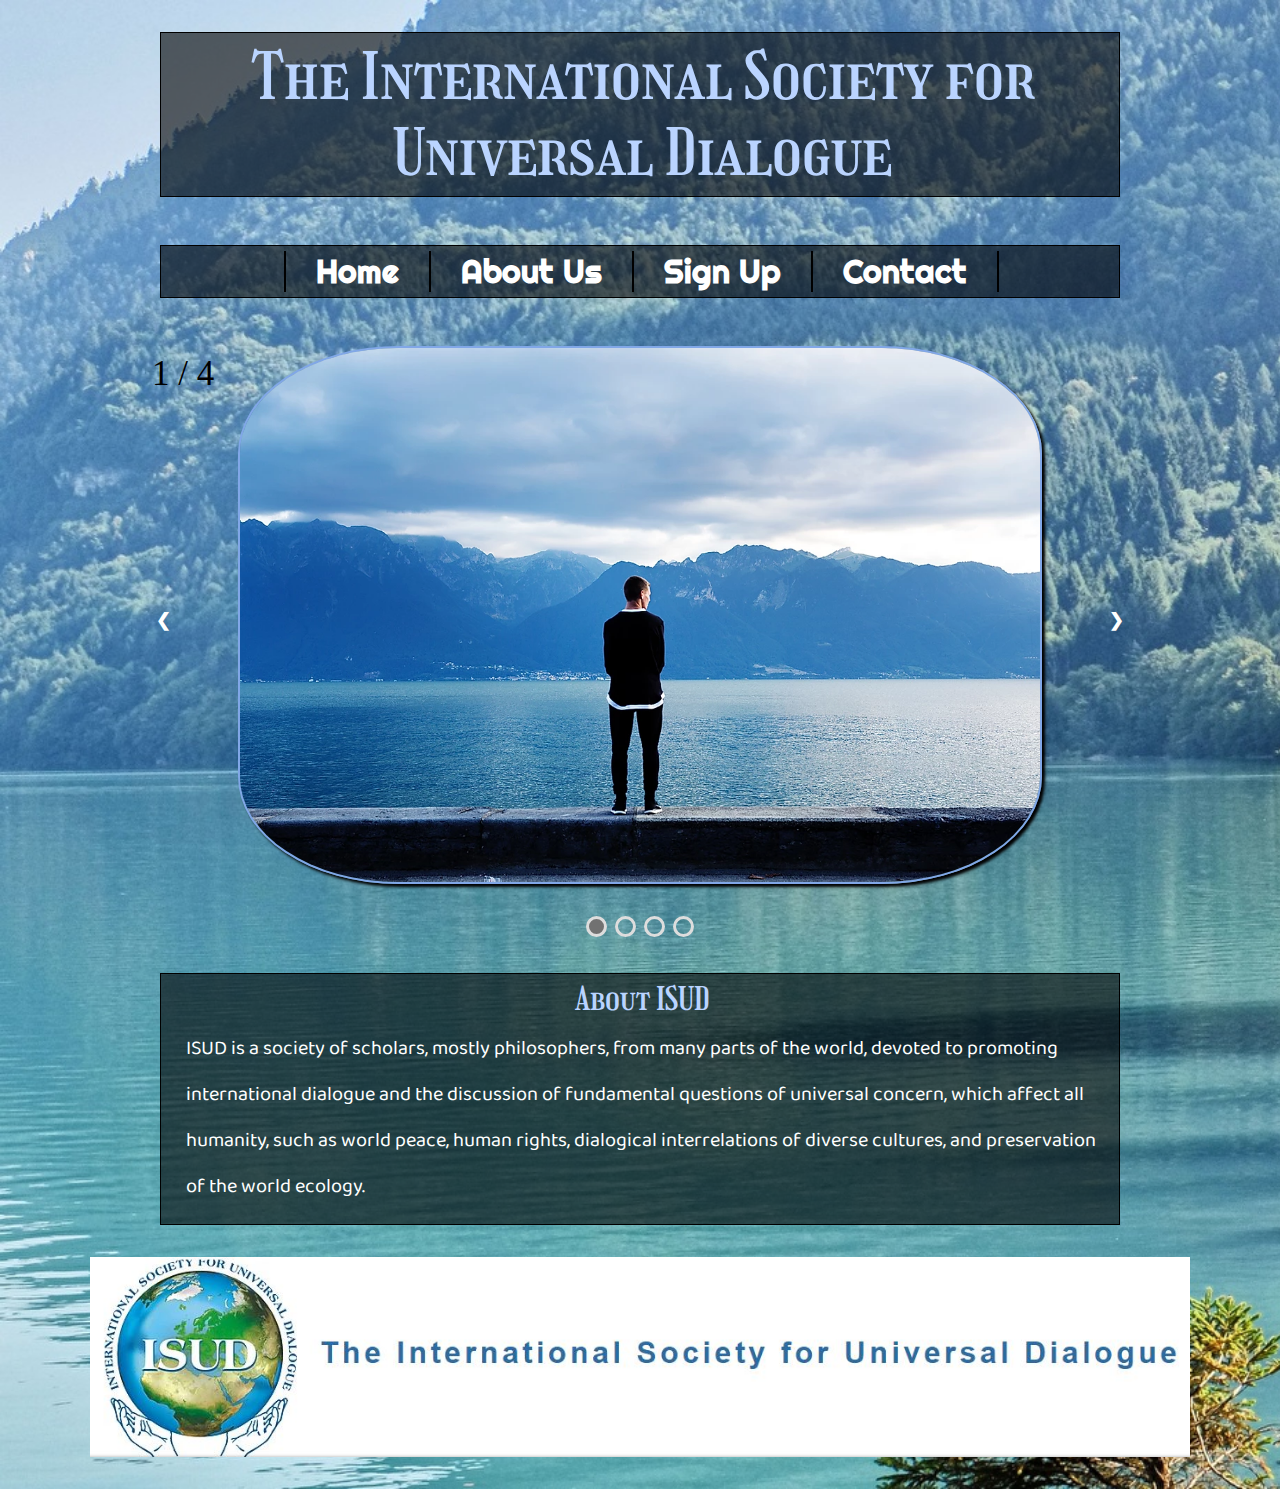
<file: index.html>
<!DOCTYPE html>
<html lang="en">
<head>
  <meta charset="UTF-8">
  <title>Home | ISUD</title>
  <link href="https://fonts.googleapis.com/css2?family=Baloo+Bhaina+2:wght@500&family=Baloo+Tammudu+2&family=Girassol&family=Righteous&display=swap" rel="stylesheet">
  <link rel="stylesheet" type="text/css" href="css/reset.css">
  <link rel="stylesheet" type="text/css" href="css/stylesheet.css">
</head>

<body>
  <div id="title_box">
    <h1>The International Society for Universal Dialogue</h1>
  </div>
    <ul id="nav">
      <li><a href="index.html">Home</a></li>
      <li><a href="aboutus.html">About Us</a></li>
      <li><a href="signup.html">Sign Up</a></li>
      <li><a href="contact.html">Contact</a></li>
    </ul>
    <div class="slideshow-container">
		<div class="image-sliderfade fade">
			<div class="numbertext">1 / 4</div>
			<img class="homepage" src="media/img1.webp" alt="img1">
		</div>
		<div class="image-sliderfade fade">
			<div class="numbertext">2 / 4</div>
			<img class="homepage" src="media/img2.webp" alt="img2">
		</div>
		<div class="image-sliderfade fade">
			<div class="numbertext">3 / 4</div>
			<img class="homepage" src="media/img3.webp" alt="img3">
		</div>
		<div class="image-sliderfade fade">
			<div class="numbertext">4 / 4</div>
			<img class="homepage" src="media/img4.webp" alt="img4">
		</div>
		<a class="prev" onclick="plusSlides(-1)">&#10094;</a>
		<a class="next" onclick="plusSlides(1)">&#10095;</a>
	</div>
	<div class="centerdiv">
		<span class="dot"></span> 
		<span class="dot"></span> 
		<span class="dot"></span>
		<span class="dot"></span>
	</div>
    <div id="box">
      <h2>About ISUD</h2>
      <p>ISUD is a society of scholars, mostly philosophers, from many parts of the world, devoted to promoting international dialogue and the discussion of fundamental questions of universal concern, which affect all humanity, such as world peace, human rights, dialogical interrelations of diverse cultures, and preservation of the world ecology.</p>	
    </div>
    <img class="rounded" src="media/logo.JPG" alt="ISUD Logo">
	<script src="js/javascript.js"></script>
</body>
</html>
</file>
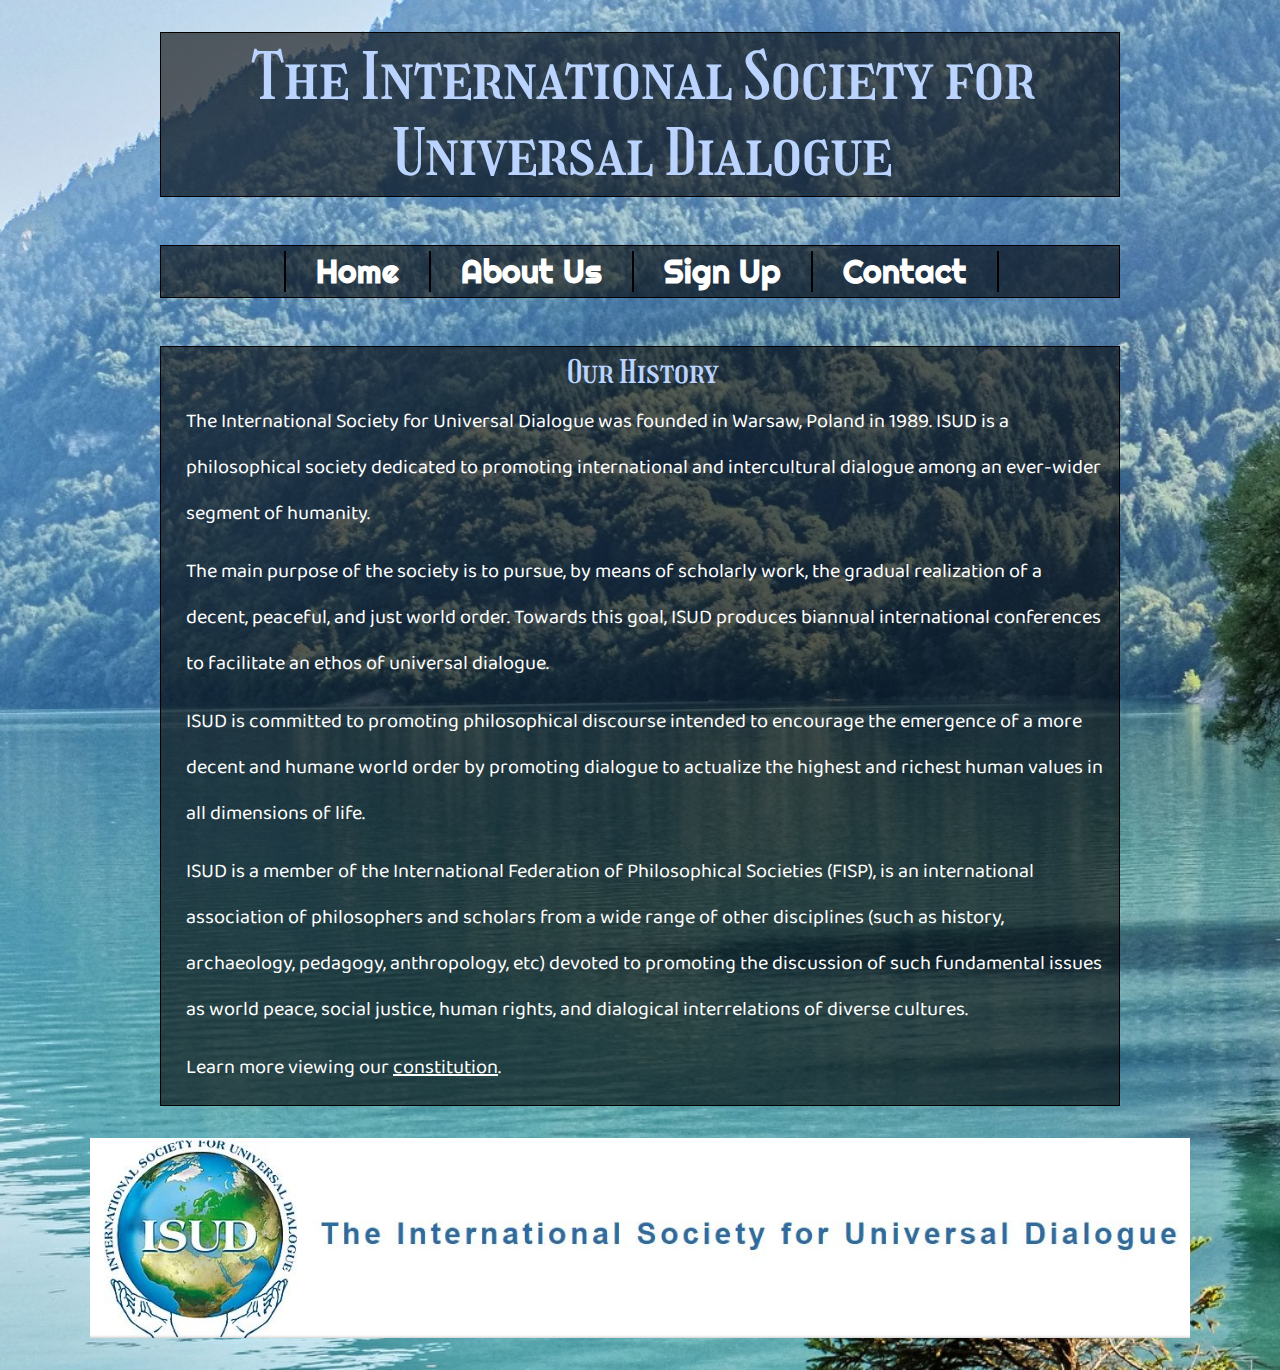
<file: aboutus.html>
<!DOCTYPE html>
<html lang="en">
<head>
  <meta charset="UTF-8">
  <title>About Us | ISUD</title>
  <link href="https://fonts.googleapis.com/css2?family=Baloo+Bhaina+2:wght@500&family=Baloo+Tammudu+2&family=Girassol&family=Righteous&display=swap" rel="stylesheet">
  <link rel="stylesheet" type="text/css" href="css/reset.css">
  <link rel="stylesheet" type="text/css" href="css/stylesheet.css">
</head>
<body>

<div id="title_box">
  <h1>The International Society for Universal Dialogue</h1>
</div>
  <ul id="nav">
    <li><a href="index.html">Home</a></li>
    <li><a href="aboutus.html">About Us</a></li>
    <li><a href="signup.html">Sign Up</a></li>
    <li><a href="contact.html">Contact</a></li>
  </ul>
  
<div id="box">
  <h2>Our History</h2>
  <p>The International Society for Universal Dialogue was founded in Warsaw, Poland in 1989. ISUD is a philosophical society dedicated to promoting international and intercultural dialogue among an ever-wider segment of humanity.
  </p>
  <p>The main purpose of the society is to pursue, by means of scholarly work, the gradual realization of a decent, peaceful, and just world order. Towards this goal, ISUD produces biannual international conferences to facilitate an ethos of universal dialogue.
  </p>
  <p>ISUD is committed to promoting philosophical discourse intended to encourage the emergence of a more decent and humane world order by promoting dialogue to actualize the highest and richest human values in all dimensions of life.
  </p>
  <p>ISUD is a member of the International Federation of Philosophical Societies (FISP), is an international association of philosophers and scholars from a wide range of other disciplines (such as history, archaeology, pedagogy, anthropology, etc) devoted to promoting the discussion of such fundamental issues as world peace, social justice, human rights, and dialogical interrelations of diverse cultures.
  </p>
  <p>Learn more viewing our <a href="constitution.html">constitution</a>.</p>
</div>
<img class="rounded" src="media/logo.JPG" alt="ISUD Logo">
</body>
</html>
</file>
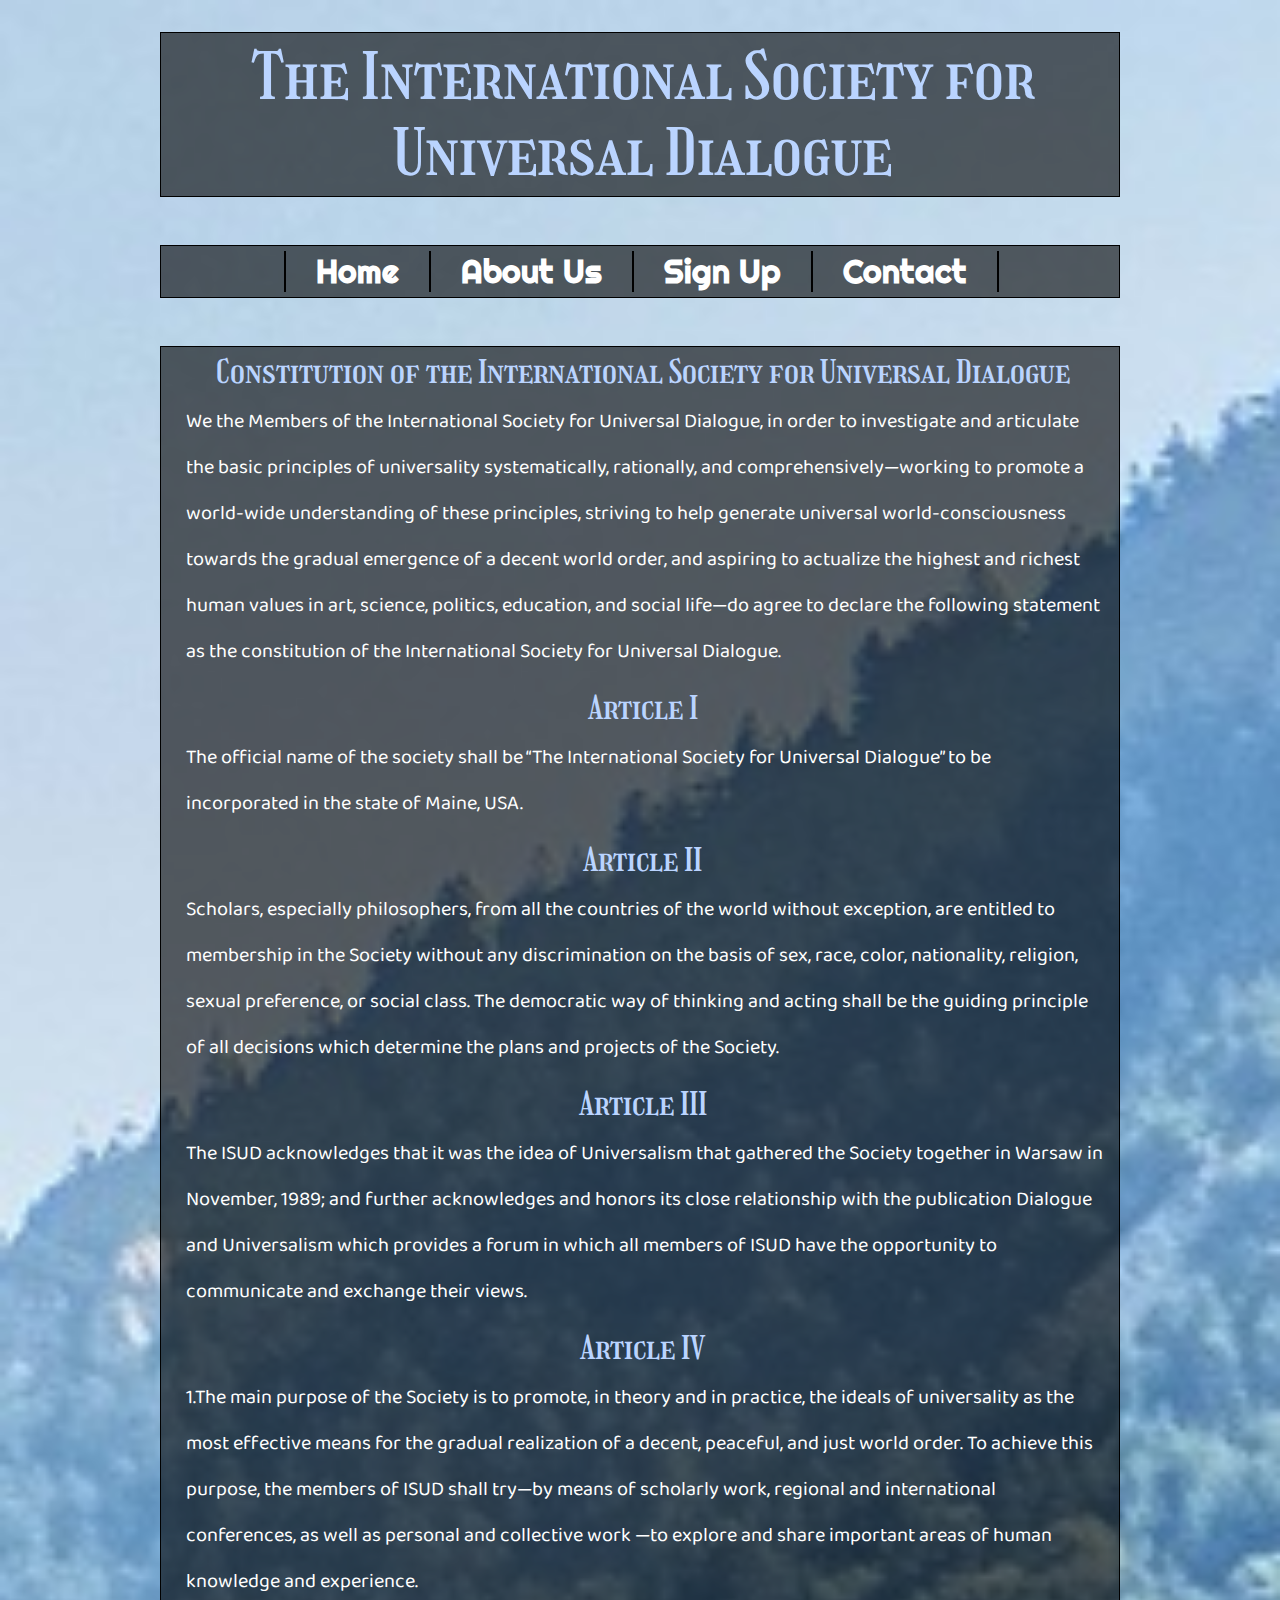
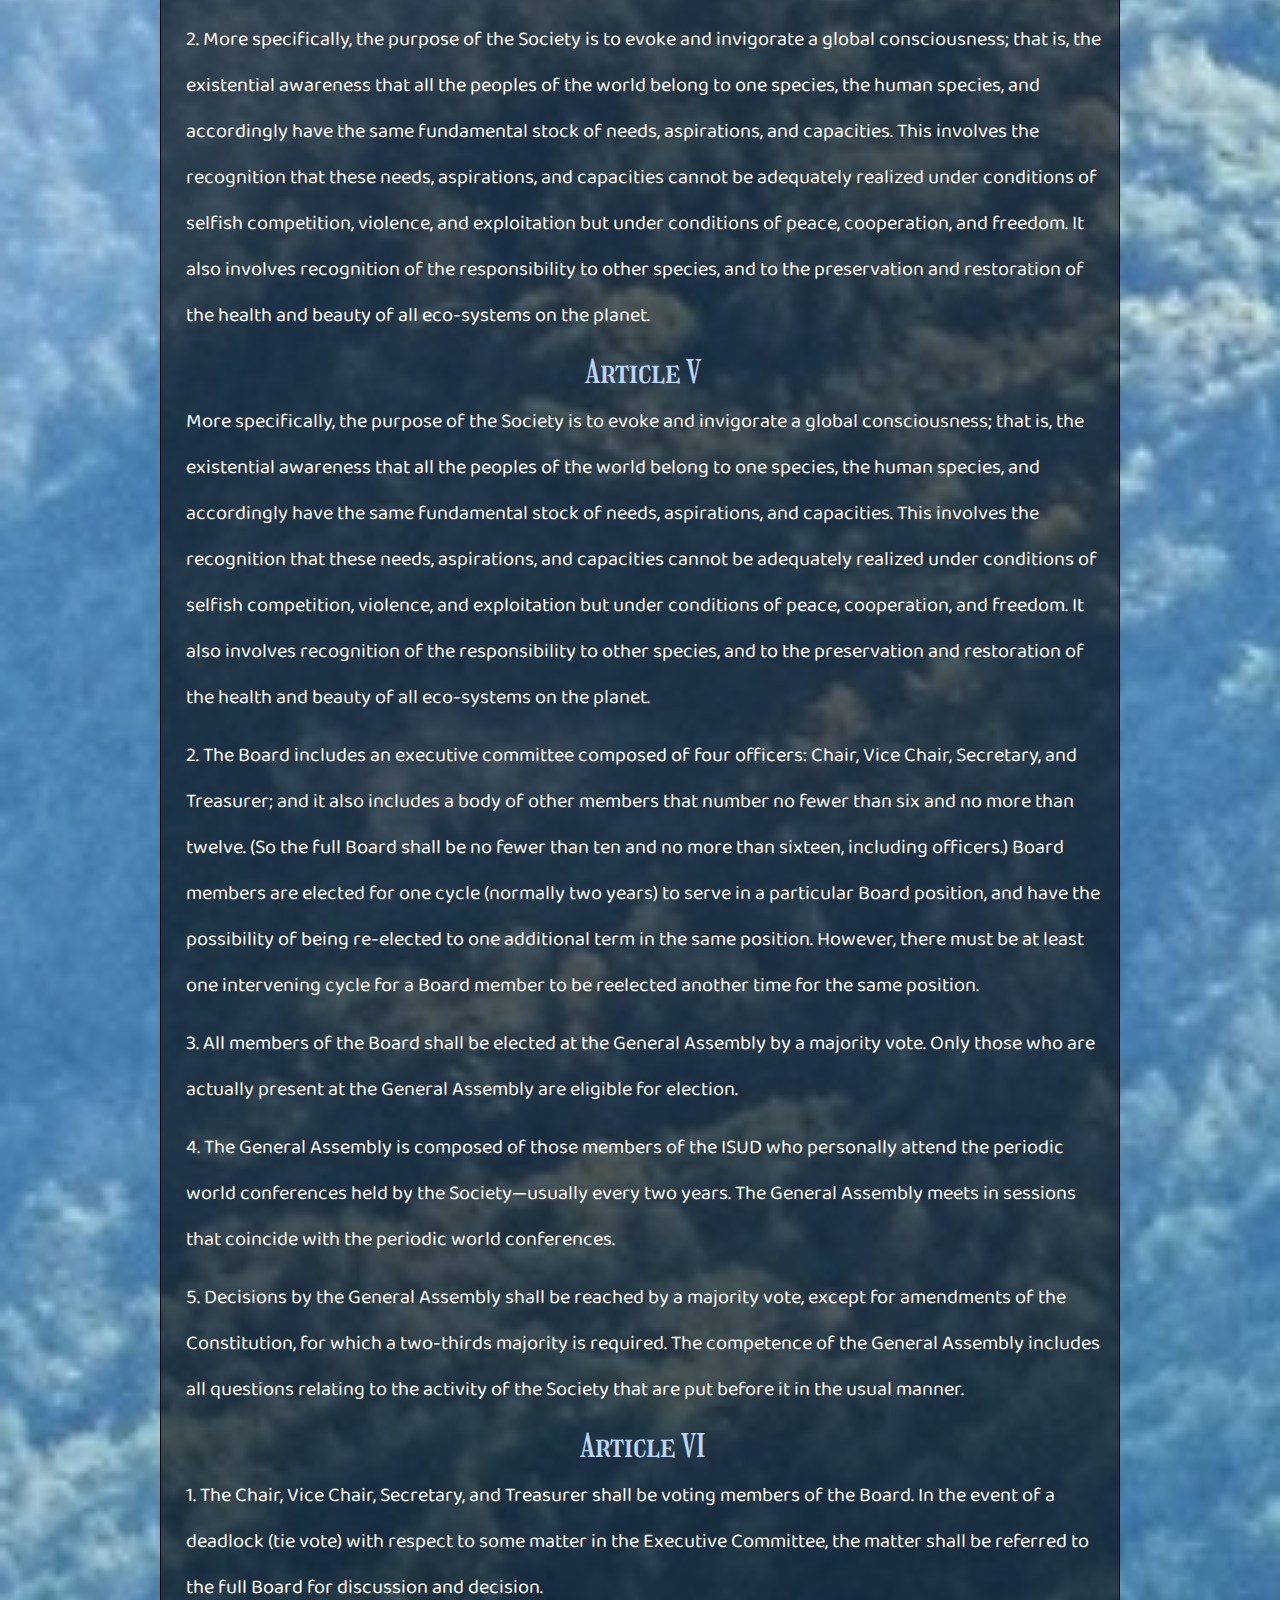
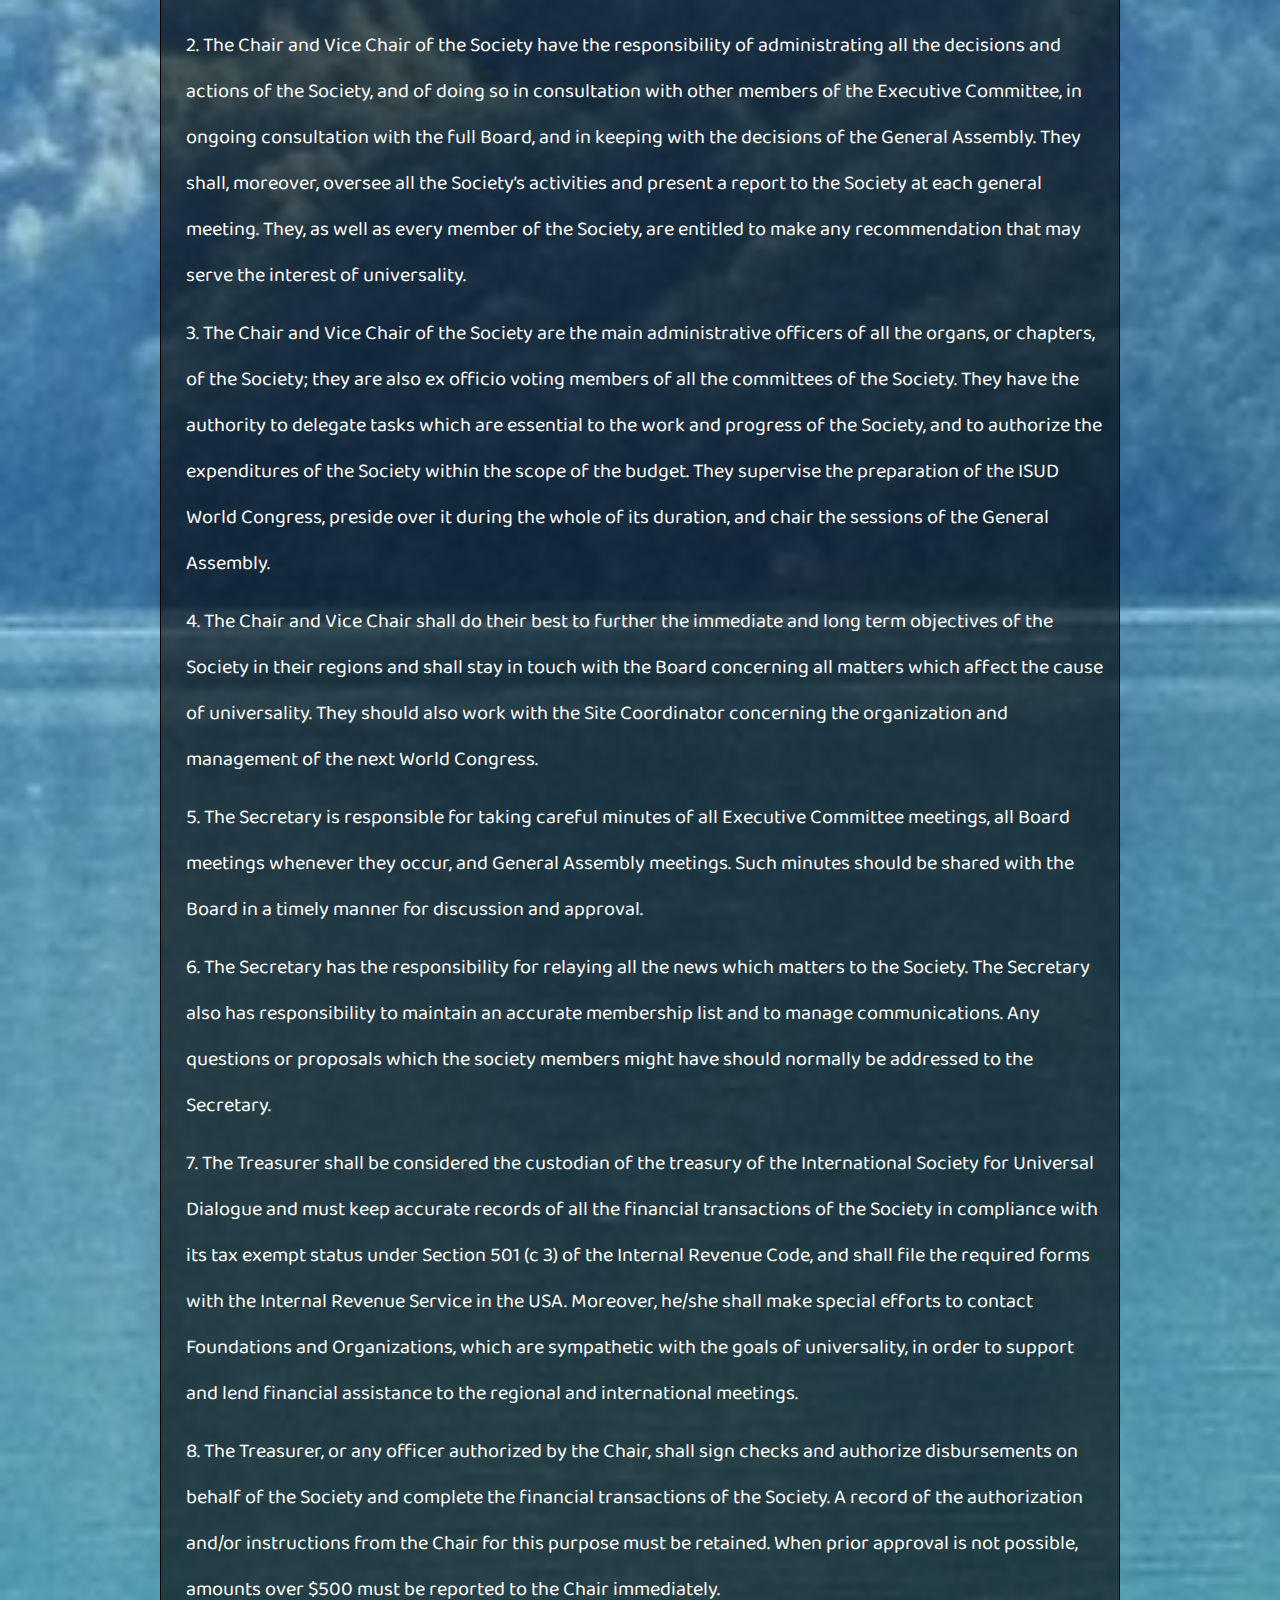
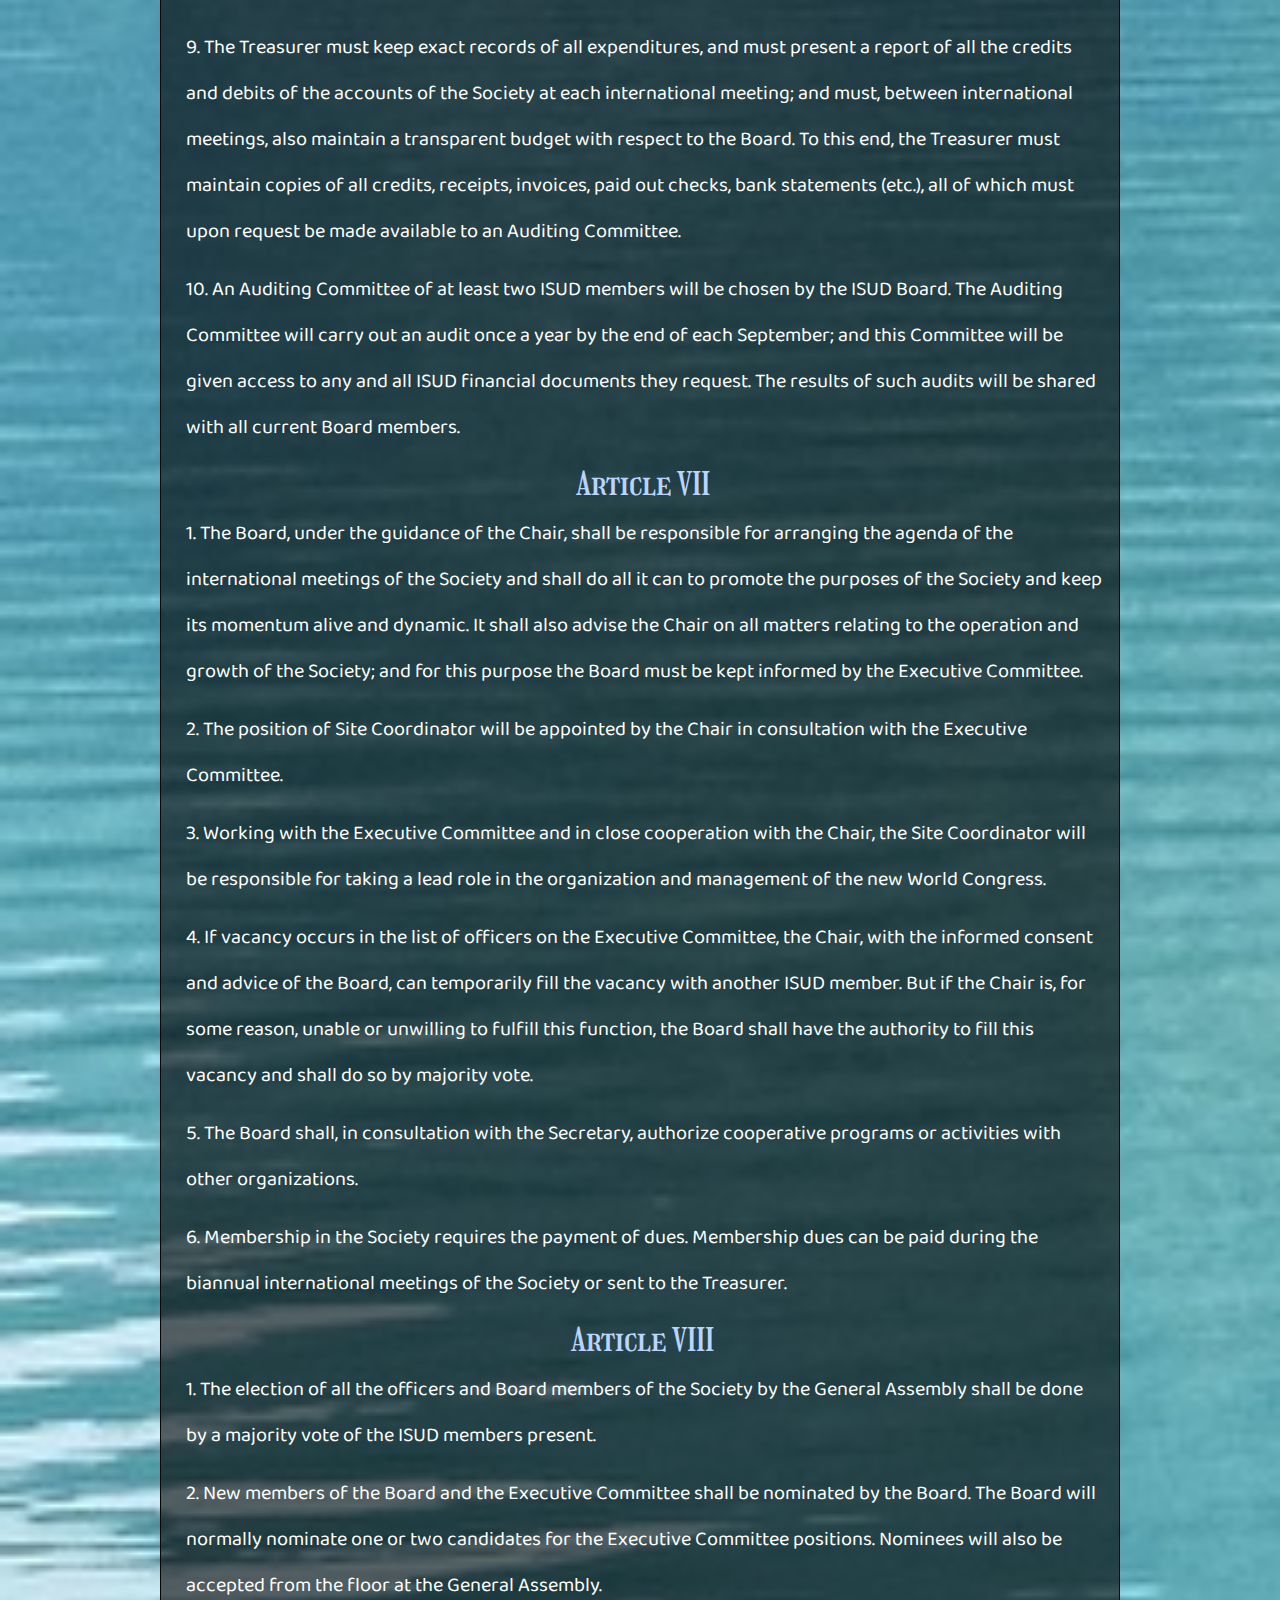
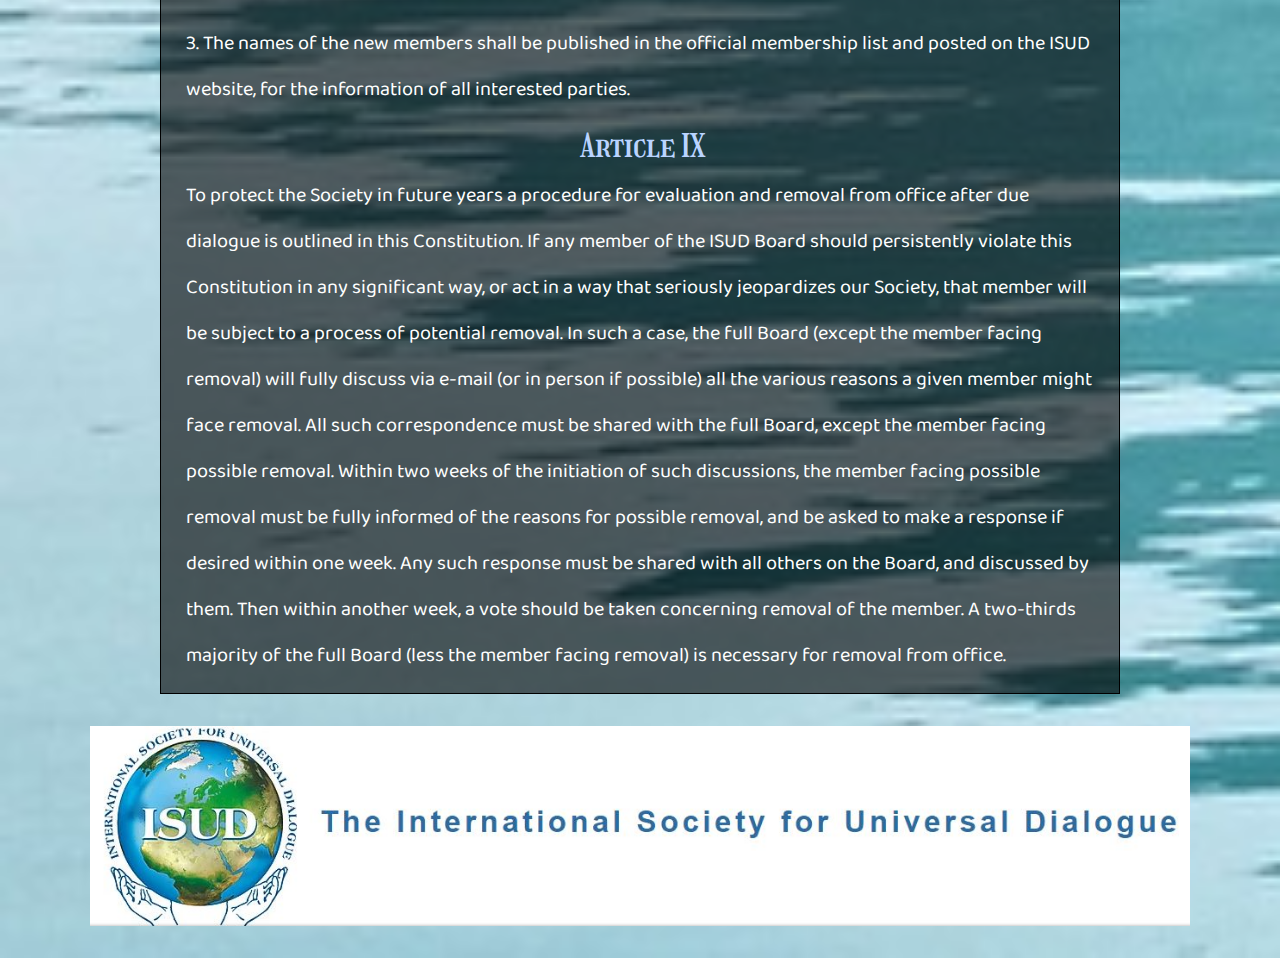
<file: constitution.html>
<!DOCTYPE html>
<html lang="en">
<head>
  <meta charset="UTF-8">
  <title>About Us | ISUD</title>
  <link href="https://fonts.googleapis.com/css2?family=Baloo+Bhaina+2:wght@500&family=Baloo+Tammudu+2&family=Girassol&family=Righteous&display=swap" rel="stylesheet">
  <link rel="stylesheet" type="text/css" href="css/reset.css">
  <link rel="stylesheet" type="text/css" href="css/stylesheet.css">
</head>
<body>

<div id="title_box">
  <h1>The International Society for Universal Dialogue</h1>
</div>
  <ul id="nav">
    <li><a href="index.html">Home</a></li>
    <li><a href="aboutus.html">About Us</a></li>
    <li><a href="signup.html">Sign Up</a></li>
    <li><a href="contact.html">Contact</a></li>
  </ul>
<div id="box">
  <h2>Constitution of the International Society for Universal Dialogue</h2>
  <p> We the Members of the International Society for Universal Dialogue, in order to investigate and articulate the basic principles of universality systematically, rationally, and comprehensively—working to promote a world-wide understanding of these principles, striving to help generate universal world-consciousness towards the gradual emergence of a decent world order, and aspiring to actualize the highest and richest human values in art, science, politics, education, and social life—do agree to declare the following statement as the constitution of the International Society for Universal Dialogue.
  </p>
  <h2>Article I</h2>
  <p>The official name of the society shall be “The International Society for Universal Dialogue” to be incorporated in the state of Maine, USA.
  </p>
  <h2>Article II</h2>
  <p>Scholars, especially philosophers, from all the countries of the world without exception, are entitled to membership in the Society without any discrimination on the basis of sex, race, color, nationality, religion, sexual preference, or social class. The democratic way of thinking and acting shall be the guiding principle of all decisions which determine the plans and projects of the Society.
  </p>
  <h2>Article III</h2>
  <p>The ISUD acknowledges that it was the idea of Universalism that gathered the Society together in Warsaw in November, 1989; and further acknowledges and honors its close relationship with the publication Dialogue and Universalism which provides a forum in which all members of ISUD have the opportunity to communicate and exchange their views.
  </p>
  <h2>Article IV</h2>
  <p>1.The main purpose of the Society is to promote, in theory and in practice, the ideals of universality as the most effective means for the gradual realization of a decent, peaceful, and just world order. To achieve this purpose, the members of ISUD shall try—by means of scholarly work, regional and international conferences, as well as personal and collective work —to explore and share important areas of human knowledge and experience.
  </p>
  <p>2. More specifically, the purpose of the Society is to evoke and invigorate a global consciousness; that is, the existential awareness that all the peoples of the world belong to one species, the human species, and accordingly have the same fundamental stock of needs, aspirations, and capacities. This involves the recognition that these needs, aspirations, and capacities cannot be adequately realized under conditions of selfish competition, violence, and exploitation but under conditions of peace, cooperation, and freedom. It also involves recognition of the responsibility to other species, and to the preservation and restoration of the health and beauty of all eco-systems on the planet.
  </p>
  <h2>Article V</h2>
  <p>More specifically, the purpose of the Society is to evoke and invigorate a global consciousness; that is, the existential awareness that all the peoples of the world belong to one species, the human species, and accordingly have the same fundamental stock of needs, aspirations, and capacities. This involves the recognition that these needs, aspirations, and capacities cannot be adequately realized under conditions of selfish competition, violence, and exploitation but under conditions of peace, cooperation, and freedom. It also involves recognition of the responsibility to other species, and to the preservation and restoration of the health and beauty of all eco-systems on the planet.
  </p>
  <p>2. The Board includes an executive committee composed of four officers: Chair, Vice Chair, Secretary, and Treasurer; and it also includes a body of other members that number no fewer than six and no more than twelve. (So the full Board shall be no fewer than ten and no more than sixteen, including officers.) Board members are elected for one cycle (normally two years) to serve in a particular Board position, and have the possibility of being re-elected to one additional term in the same position. However, there must be at least one intervening cycle for a Board member to be reelected another time for the same position.
  </p>
  <p>3. All members of the Board shall be elected at the General Assembly by a majority vote. Only those who are actually present at the General Assembly are eligible for election.
  </p>
  <p>4. The General Assembly is composed of those members of the ISUD who personally attend the periodic world conferences held by the Society—usually every two years. The General Assembly meets in sessions that coincide with the periodic world conferences. 
  </p>
  <p>5. Decisions by the General Assembly shall be reached by a majority vote, except for amendments of the Constitution, for which a two-thirds majority is required. The competence of the General Assembly includes all questions relating to the activity of the Society that are put before it in the usual manner.
  </p>
  <h2>Article VI</h2>
  <p>1. The Chair, Vice Chair, Secretary, and Treasurer shall be voting members of the Board. In the event of a deadlock (tie vote) with respect to some matter in the Executive Committee, the matter shall be referred to the full Board for discussion and decision.
  </p>
  <p>2. The Chair and Vice Chair of the Society have the responsibility of administrating all the decisions and actions of the Society, and of doing so in consultation with other members of the Executive Committee, in ongoing consultation with the full Board, and in keeping with the decisions of the General Assembly. They shall, moreover, oversee all the Society’s activities and present a report to the Society at each general meeting. They, as well as every member of the Society, are entitled to make any recommendation that may serve the interest of universality.
  </p>
  <p>3. The Chair and Vice Chair of the Society are the main administrative officers of all the organs, or chapters, of the Society; they are also ex officio voting members of all the committees of the Society. They have the authority to delegate tasks which are essential to the work and progress of the Society, and to authorize the expenditures of the Society within the scope of the budget. They supervise the preparation of the ISUD World Congress, preside over it during the whole of its duration, and chair the sessions of the General Assembly.
  </p>
  <p>4. The Chair and Vice Chair shall do their best to further the immediate and long term objectives of the Society in their regions and shall stay in touch with the Board concerning all matters which affect the cause of universality. They should also work with the Site Coordinator concerning the organization and management of the next World Congress.
  </p>
  <p>5. The Secretary is responsible for taking careful minutes of all Executive Committee meetings, all Board meetings whenever they occur, and General Assembly meetings. Such minutes should be shared with the Board in a timely manner for discussion and approval.
  </p>
  <p>6. The Secretary has the responsibility for relaying all the news which matters to the Society. The Secretary also has responsibility to maintain an accurate membership list and to manage communications. Any questions or proposals which the society members might have should normally be addressed to the Secretary.
  </p>
  <p>7. The Treasurer shall be considered the custodian of the treasury of the International Society for Universal Dialogue and must keep accurate records of all the financial transactions of the Society in compliance with its tax exempt status under Section 501 (c 3) of the Internal Revenue Code, and shall file the required forms with the Internal Revenue Service in the USA.  Moreover, he/she shall make special efforts to contact Foundations and Organizations, which are sympathetic with the goals of universality, in order to support and lend financial assistance to the regional and international meetings.
  </p>
  <p>8. The Treasurer, or any officer authorized by the Chair, shall sign checks and authorize disbursements on behalf of the Society and complete the financial transactions of the Society.  A record of the authorization and/or instructions from the Chair for this purpose must be retained.  When prior approval is not possible, amounts over $500 must be reported to the Chair immediately.
  </p>
  <p>9. The Treasurer must keep exact records of all expenditures, and must present a report of all the credits and debits of the accounts of the Society at each international meeting; and must, between international meetings, also maintain a transparent budget with respect to the Board. To this end, the Treasurer must maintain copies of all credits, receipts, invoices, paid out checks, bank statements (etc.), all of which must upon request be made available to an Auditing Committee.
  </p>
  <p>10. An Auditing Committee of at least two ISUD members will be chosen by the ISUD Board. The Auditing Committee will carry out an audit once a year by the end of each September; and this Committee will be given access to any and all ISUD financial documents they request. The results of such audits will be shared with all current Board members.
  </p>
  <h2>Article VII</h2>
  <p>1. The Board, under the guidance of the Chair, shall be responsible for arranging the agenda of the international meetings of the Society and shall do all it can to promote the purposes of the Society and keep its momentum alive and dynamic. It shall also advise the Chair on all matters relating to the operation and growth of the Society; and for this purpose the Board must be kept informed by the Executive Committee.
  </p>
  <p>2. The position of Site Coordinator will be appointed by the Chair in consultation with the Executive Committee.
  </p>
  <p>3. Working with the Executive Committee and in close cooperation with the Chair, the Site Coordinator will be responsible for taking a lead role in the organization and management of the new World Congress.
  </p>
  <p>4. If vacancy occurs in the list of officers on the Executive Committee, the Chair, with the informed consent and advice of the Board, can temporarily fill the vacancy with another ISUD member. But if the Chair is, for some reason, unable or unwilling to fulfill this function, the Board shall have the authority to fill this vacancy and shall do so by majority vote.
  </p>
  <p>5. The Board shall, in consultation with the Secretary, authorize cooperative programs or activities with other organizations.
  </p>
  <p>6. Membership in the Society requires the payment of dues.  Membership dues can be paid during the biannual international meetings of the Society or sent to the Treasurer.
  </p>
  <h2>Article VIII</h2>
  <p>1. The election of all the officers and Board members of the Society by the General Assembly shall be done by a majority vote of the ISUD members present.
  </p>
  <p>2. New members of the Board and the Executive Committee shall be nominated by the Board.  The Board will normally nominate one or two candidates for the Executive Committee positions. Nominees will also be accepted from the floor at the General Assembly.
  </p>
  <p>3. The names of the new members shall be published in the official membership list and posted on the ISUD website, for the information of all interested parties.
  </p>
  <h2>Article IX</h2>
  <p>
  To protect the Society in future years a procedure for evaluation and removal from office after due dialogue is outlined in this Constitution. If any member of the ISUD Board should persistently violate this Constitution in any significant way, or act in a way that seriously jeopardizes our Society, that member will be subject to a process of potential removal. In such a case, the full Board (except the member facing removal) will fully discuss via e-mail (or in person if possible) all the various reasons a given member might face removal. All such correspondence must be shared with the full Board, except the member facing possible removal. Within two weeks of the initiation of such discussions, the member facing possible removal must be fully informed of the reasons for possible removal, and be asked to make a response if desired within one week. Any such response must be shared with all others on the Board, and discussed by them. Then within another week, a vote should be taken concerning removal of the member. A two-thirds majority of the full Board (less the member facing removal) is necessary for removal from office.
  </p>
</div>
<img class="rounded" src="media/logo.JPG" alt="ISUD Logo">
</body>
</html>
</file>
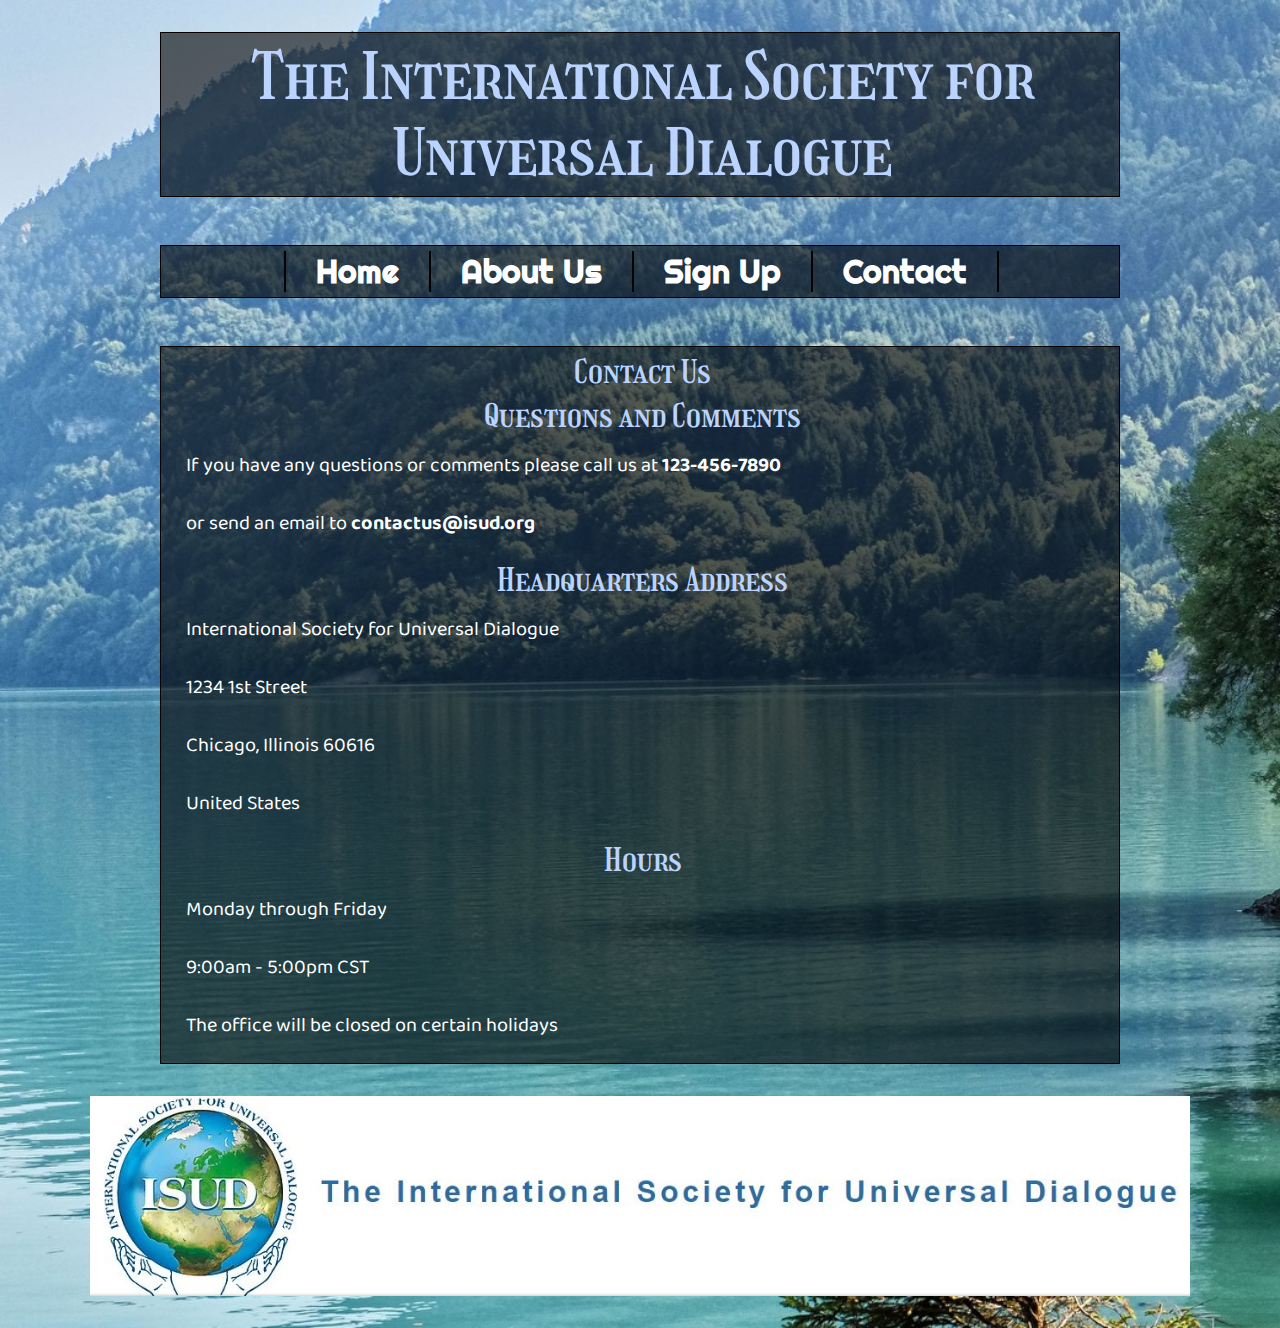
<file: contact.html>
<!DOCTYPE html>
<html lang="en">
<head>
  <meta charset="UTF-8">
  <title>Contact | ISUD</title>
  <link href="https://fonts.googleapis.com/css2?family=Baloo+Bhaina+2:wght@500&family=Baloo+Tammudu+2&family=Girassol&family=Righteous&display=swap" rel="stylesheet">
  <link rel="stylesheet" type="text/css" href="css/reset.css">
  <link rel="stylesheet" type="text/css" href="css/stylesheet.css">
</head>
  
<body>
  <div id="title_box">
    <h1>The International Society for Universal Dialogue</h1>
  </div>
    <ul id="nav">
      <li><a href="index.html">Home</a></li>
      <li><a href="aboutus.html">About Us</a></li>
      <li><a href="signup.html">Sign Up</a></li>
      <li><a href="contact.html">Contact</a></li>
    </ul>
  <div id="box">
    <h2>Contact Us</h2>
    <h2>Questions and Comments</h2>
    <p>If you have any questions or comments please call us at <strong>123-456-7890</strong></p>
    <p>or send an email to <strong>contactus@isud.org</strong></p>
    <h2>Headquarters Address</h2>
    <p>International Society for Universal Dialogue</p>
    <p>1234 1st Street</p>
    <p>Chicago, Illinois 60616</p>
    <p>United States</p>
    <h2>Hours</h2>
    <p>Monday through Friday</p>
    <p>9:00am - 5:00pm CST</p>
    <p>The office will be closed on certain holidays</p>
  </div>
    <img class="rounded" src="media/logo.JPG" alt="ISUD Logo">
</body>
</html>
</file>
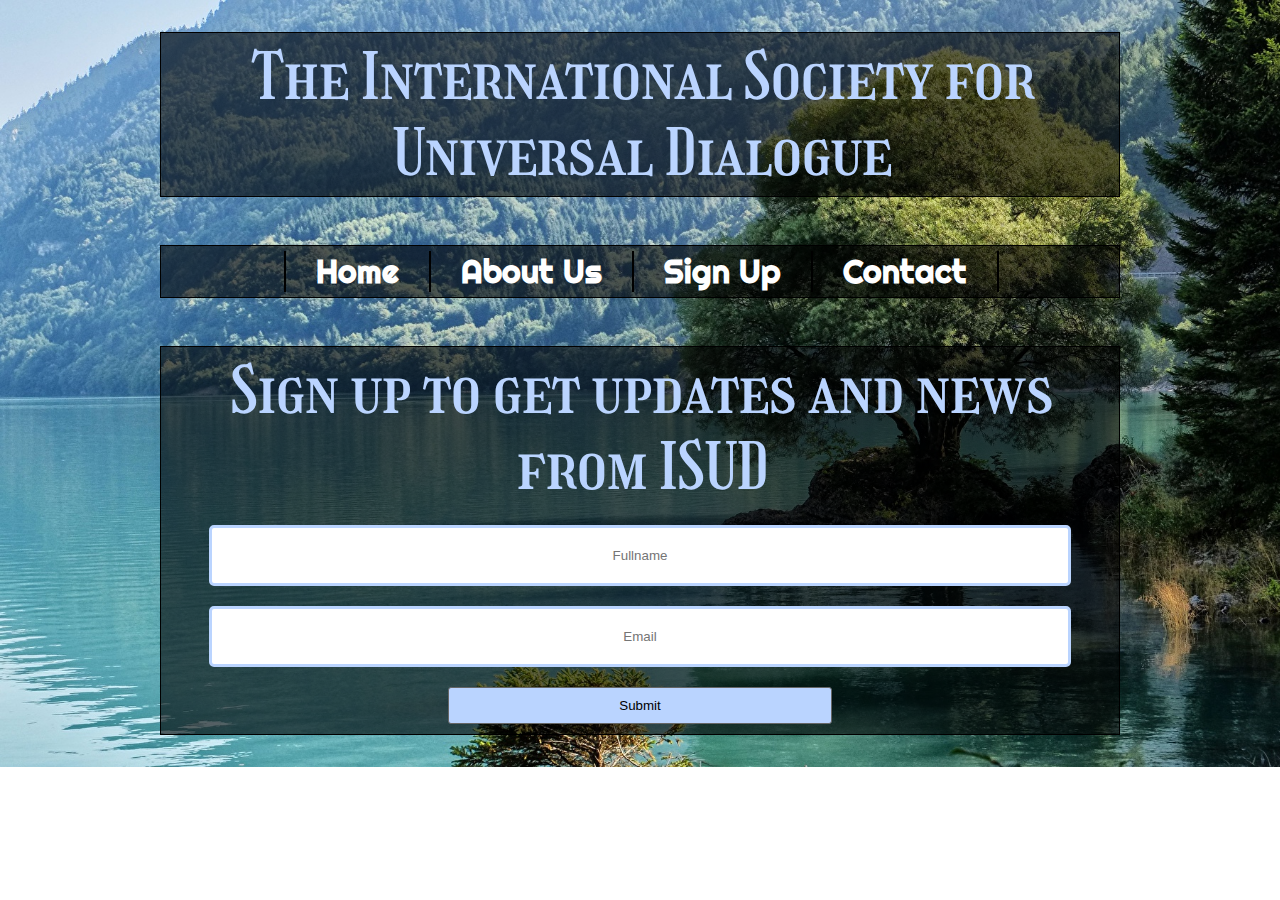
<file: signup.html>
<!DOCTYPE html>
<html lang="en">
<head>
  <meta charset="UTF-8">
  <title>Sign Up | ISUD</title>
  <link href="https://fonts.googleapis.com/css2?family=Baloo+Bhaina+2:wght@500&family=Baloo+Tammudu+2&family=Girassol&family=Righteous&display=swap" rel="stylesheet">
  <link rel="stylesheet" type="text/css" href="css/reset.css">
  <link rel="stylesheet" type="text/css" href="css/stylesheet.css">
</head>

<body>
  <div id="title_box">
    <h1>The International Society for Universal Dialogue</h1>
  </div>
    <ul id="nav">
      <li><a href="index.html">Home</a></li>
      <li><a href="aboutus.html">About Us</a></li>
      <li><a href="signup.html">Sign Up</a></li>
      <li><a href="contact.html">Contact</a></li>
    </ul>
    <div id="box">
    <h1>Sign up to get updates and news from ISUD</h1>
    <div id="signup">
    <form>
      <input type="text" name="fullname" placeholder="Fullname">
      <input type="text" name="email" placeholder="Email">
      <input type="submit" value="Submit">
    </form>
    </div>
    </div>
</body>
</html>
</file>
<file: css/stylesheet.css>
@media (min-width: 300px) {
	body {
		background-image: url("background.jpg");
		background-repeat: no-repeat;
		background-size: cover;
	}

	.centerdiv {
		text-align: center;
	}

	h1 {
		text-align: center;
		color: #BAD4FF;
		font-size: 90px;
		font-family: 'Girassol', cursive;
		margin-left: 12px;
		margin-right: 7px;
		margin-top: 6px;
		margin-bottom: 5px;
	}

	h2 {
		text-align: center;
		color: #BAD4FF;
		font-size: 46px;
		font-family: 'Girassol', cursive;
		margin-left: 12px;
		margin-right: 7px;
		margin-top: 6px;
		margin-bottom: 5px;
	}

	img.rounded {
		display: block;
		margin-left: auto;
		margin-right: auto;
		margin-bottom: 2em;
		height: 200px;
		width: auto;
	}

	p {
		color: #FFFFFF;
		font-size: 20px;
		font-family: 'Baloo Tammudu 2', cursive;
		margin-left: 25px;
		margin-right: 15px;
		margin-top: 12px;
		margin-bottom: 10px;
	}

	img.homepage {
		width: 80%;
		display: block;
		height: 80%;
		border: 2px solid #81A7E7;
		margin-top: 2em;
		box-shadow: 3px 3px 3px black;
		border-radius: 20%;
		margin-left: auto;
		margin-right: auto;
		margin-bottom: 2em;
	}

  #signup input[type=text] {
    text-align: center;
    width: 90%;
    padding: 20px 20px;
    margin: 20px auto;
    display: block;
    border: 3px solid #BAD4FF;
    border-radius: 5px;
    box-sizing: border-box;
  }
  
  #signup input[type=submit] {
    width: 40%;
    background-color: #BAD4FF;
    color: black;
    display: block;
    margin: 10px auto;
    padding: 10px 10px;
  }

	label {
		display: inline-block;
		width: 90px;
		line-height: 25px;
	}

	input {
		margin: 0;
		border: 1px solid #666666;
		border-radius: 3px;
	}

	button {
		padding-top: 0.5em;
		padding-bottom: 0.5em;
	}
	
	#nav {
		text-align: center;
		height: 10em;
		line-height: 10em;
		background: rgba(0, 0, 0, 0.6);
		border-top: 1px solid;
		border-bottom: 1px solid;
		border-left: 1px solid;
		border-right: 1px solid;
		margin: 2em 2em 2em;
	}
	
	#nav a {
		color: #FFFFFF;
		text-decoration: none;
		margin: 0 -4px 0 -2px;
		padding: 0 15px;
		font-size: 46px;
		font-weight: bold;
		font-family: 'Righteous', cursive;
		border-left: 2px solid #000;
		border-right: 2px solid #000;
	}
	
	#title_box {
		background: rgba(0, 0, 0, 0.6);
		border-top: 1px solid;
		border-bottom: 1px solid;
		border-left: 1px solid;
		border-right: 1px solid;
		margin: 2em 2em 2em;
	}
	
	#box {
		background: rgba(0, 0, 0, 0.6);
		border-top: 1px solid;
		border-bottom: 1px solid;
		border-left: 1px solid;
		border-right: 1px solid;
		margin: 2em 2em 2em;
	}
}

@media (min-width: 1280px) {
	body {
		background-image: url("background.jpg");
		background-repeat: no-repeat;
		background-size: cover;
	}

	.centerdiv {
		text-align: center;
	}

	h1 {
		text-align: center;
		color: #BAD4FF;
		font-size:64px;
		font-family: 'Girassol', cursive;
		margin-left: 12px;
		margin-right: 7px;
		margin-top: 6px;
		margin-bottom: 5px;
	}

	h2 {
		text-align: center;
		color: #BAD4FF;
		font-size: 32px;
		font-family: 'Girassol', cursive;
		margin-left: 12px;
		margin-right: 7px;
		margin-top: 6px;
		margin-bottom: 5px;
	}

	img.rounded {
		display: block;
		margin-left: auto;
		margin-right: auto;
		margin-bottom: 2em;
		height: 200px;
		width: auto;
	}

	p {
		color: #FFFFFF;
		font-size: 20px;
		font-family: 'Baloo Tammudu 2', cursive;
		margin-left: 25px;
		margin-right: 15px;
		margin-top: 12px;
		margin-bottom: 10px;
	}

	img.homepage {
		width: 80%;
		display: block;
		height: 80%;
		border: 2px solid #81A7E7;
		margin-top: 2em;
		box-shadow: 3px 3px 3px black;
		border-radius: 20%;
		margin-left: auto;
		margin-right: auto;
		margin-bottom: 2em;
	}

	label {
		display: inline-block;
		width: 90px;
		line-height: 25px;
	}

	input {
		margin: 0;
		border: 1px solid #666666;
		border-radius: 3px;
	}

	button {
		padding-top: 0.5em;
		padding-bottom: 0.5em;
	}
	
	#nav {
		text-align: center;
		height: 3.2em;
		line-height: 3.2em;
		background: rgba(0, 0, 0, 0.6);
		border-top: 1px solid;
		border-bottom: 1px solid;
		border-left: 1px solid;
		border-right: 1px solid;
		margin: 3em 10em 3em;
	}
	
	#nav a {
		color: #FFFFFF;
		text-decoration: none;
		margin: 0 -4px 0 -2px;
		padding: 0 30px;
		font-size: 32px;
		font-weight: bold;
		font-family: 'Righteous', cursive;
		border-left: 2px solid #000;
		border-right: 2px solid #000;
	}
	
	#title_box {
		background: rgba(0, 0, 0, 0.6);
		border-top: 1px solid;
		border-bottom: 1px solid;
		border-left: 1px solid;
		border-right: 1px solid;
		margin: 2em 10em 2em;
	}
	
	#box {
		background: rgba(0, 0, 0, 0.6);
		border-top: 1px solid;
		border-bottom: 1px solid;
		border-left: 1px solid;
		border-right: 1px solid;
		margin: 2em 10em 2em;
	}
}

#box a{
	color:white;
}

#box a:hover{
	color:#808080;
}

#nav li {
	display: inline-block;
}

#nav a:hover,
#nav a:focus {
	color: #808080
}

#spacing {
	text-align: center;
	padding-top: 1em;
	padding-bottom: 1em;
}

#imagediv {
	margin: 0 auto;
	display: block;
	text-align: center;
}

ul {
	padding-inline-start: 0px;
}

.image-sliderfade {
	display: none;
}

.slideshow-container {
	max-width: 1000px;
	position: relative;
	margin: auto;
}

.prev,
.next {
	cursor: pointer;
	position: absolute;
	top: 50%;
	width: auto;
	padding: 16px;
	margin-top: -22px;
	color: white;
	font-weight: bold;
	font-size: 18px;
	transition: 0.6s ease;
	border-radius: 0 3px 3px 0;
	user-select: none;
}

.next {
	right: 0;
	border-radius: 3px 0 0 3px;
}

.prev:hover,
.next:hover {
	background-color: rgba(0, 0, 0, 0.8);
}

.numbertext {
	color: black;
	font-size: 35px;
	padding: 8px 12px;
	position: absolute;
	top: 0;
}

.dot {
	height: 15px; 
	width: 15px; 
	margin: 0 2px; 
	background-color: transparent; 
	border-color: #ddd; 
	border-width: 5 px; 
	border-style: solid; 
	border-radius: 50%; 
	display: inline-block; 
	transition: border-color 0.6s ease;
}

.active,
.dot:hover {
	background-color: #717171;
}

.fade {
	-webkit-animation-name: fade;
	-webkit-animation-duration: 1.5s;
	animation-name: fade;
	animation-duration: 1.5s;
}

@-webkit-keyframes fade {
	from {
		opacity: .4
	}
	to {
		opacity: 1
	}
}

@keyframes fade {
	from {
		opacity: .4
	}
	to {
		opacity: 1
	}
}
</file>
